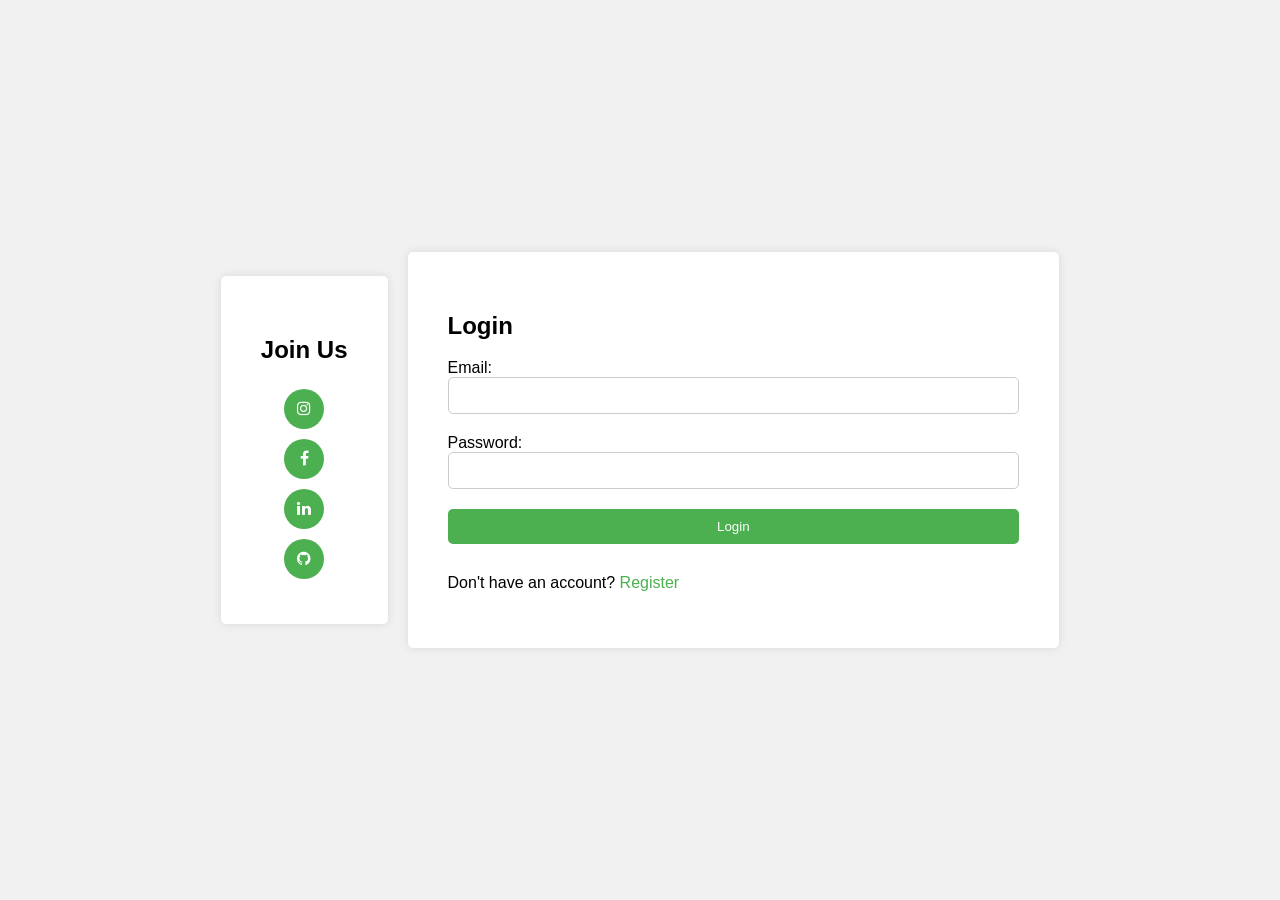
<file: index.html>
<!DOCTYPE html>
<html lang="en">
<head>
    <meta charset="UTF-8">
    <meta name="viewport" content="width=device-width, initial-scale=1.0">
    <title>Connected Users</title>
    <link rel="stylesheet" href="./css/styles.css">
    <link rel="stylesheet" href="./css/index.css">
    <link rel="stylesheet" href="https://cdnjs.cloudflare.com/ajax/libs/font-awesome/4.7.0/css/font-awesome.min.css">
</head>
<body>
<div class="container">
    <div class="image-container">
        <img src="https://images.idgesg.net/images/article/2020/04/zoom_video_conferencing_online_meeting_remote_workers_one_user_connected_via_laptop_with_a_grid_of_twelve_participants_on_screen_2400x1600-100837446-large.jpg?auto=webp&quality=85,70" alt="Image">
    </div>

    <div class="main">
        <div class="new-meeting">
            <button id="newMeetingBtn">Create a New Meeting</button>
            <div class="join-meeting">
                <input type="text" placeholder="Meeting ID" id="meetingName">
                <button id="joinMeetingBtn">Join</button>
            </div>
        </div>
        <div class="connected-users">
            <button id="logoutBtn">Logout</button>
            <h2>Connected Users</h2>
            <ul id="userList"></ul>
        </div>
    </div>
</div>
<script src="./js/index.js"></script>
</body>
</html>
</file>
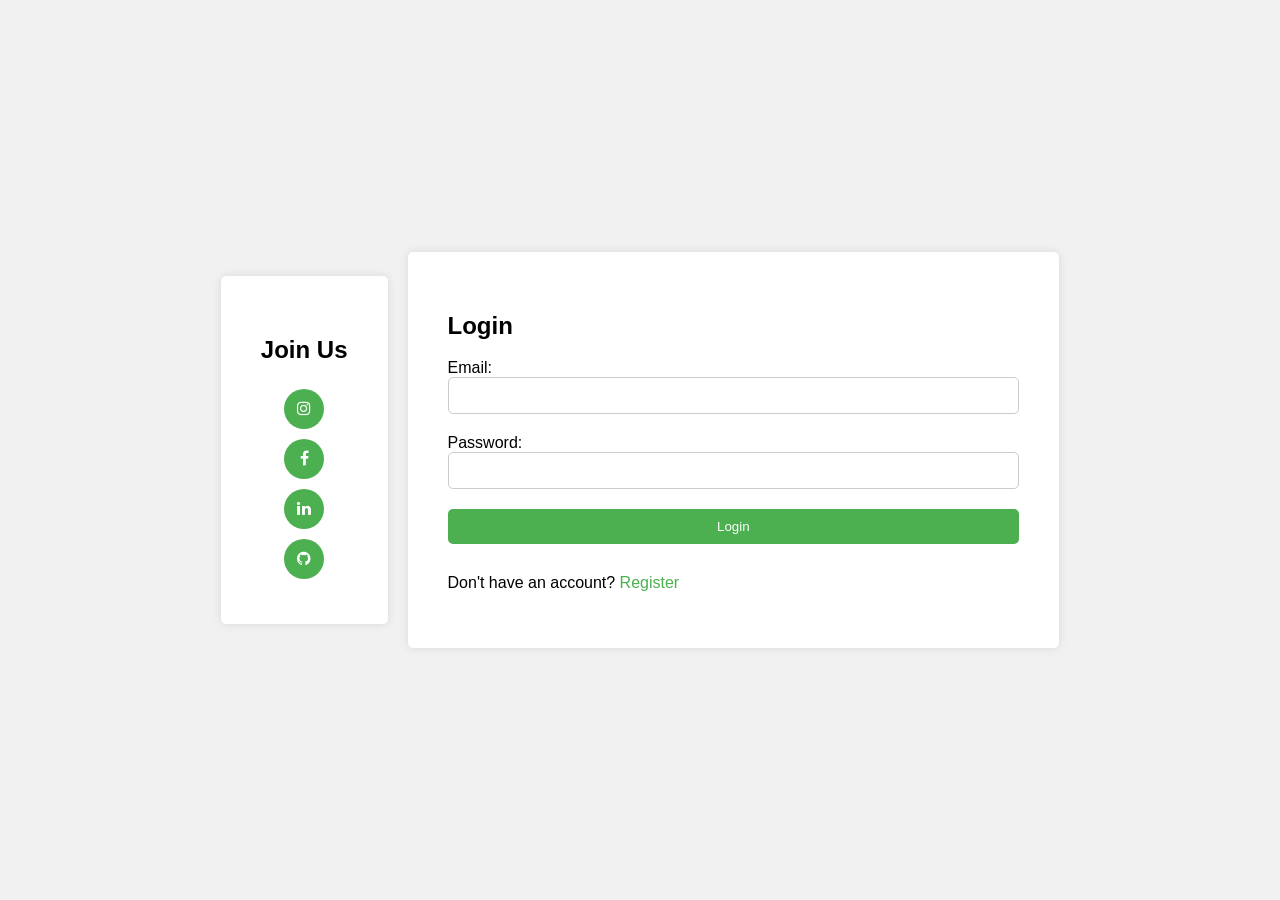
<file: login.html>
<!DOCTYPE html>
<html lang="en">
<head>
  <meta charset="UTF-8">
  <meta name="viewport" content="width=device-width, initial-scale=1.0">
  <title>Login Page</title>
  <link rel="stylesheet" href="./css/styles.css">
  <link rel="stylesheet" href="https://cdnjs.cloudflare.com/ajax/libs/font-awesome/4.7.0/css/font-awesome.min.css">
</head>
<body>
<div class="container">
  <div class="social-icons">
    <h2>Join Us</h2>
    <a href="#" target="_blank"><i class="fa fa-instagram"></i></a>
    <a href="#" target="_blank"><i class="fa fa-facebook"></i></a>
    <a href="#" target="_blank"><i class="fa fa-linkedin"></i></a>
    <a href="#" target="_blank"><i class="fa fa-github"></i></a>
  </div>
  <div class="login-form">
    <h2>Login</h2>
    <form id="loginForm">
      <label for="email">Email:</label>
      <input type="email" id="email" required>

      <label for="password">Password:</label>
      <input type="password" id="password" required>

      <button type="submit">Login</button>
    </form>
    <p>Don't have an account? <a href="register.html">Register</a></p>
  </div>
</div>
<script src="./js/login.js"></script>
</body>
</html>
</file>
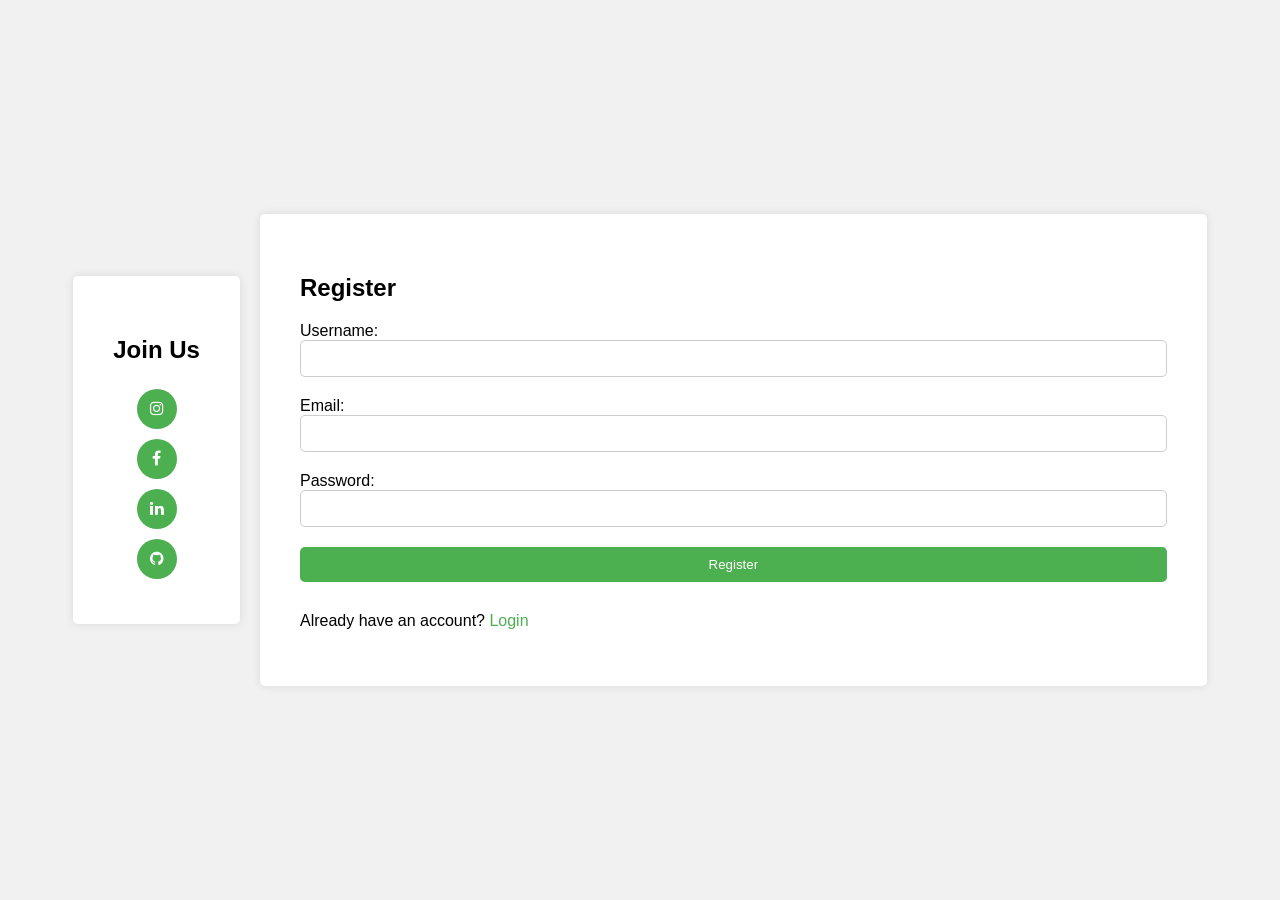
<file: register.html>
<!DOCTYPE html>
<html lang="en">
<head>
  <meta charset="UTF-8">
  <meta name="viewport" content="width=device-width, initial-scale=1.0">
  <title>Login Page</title>
  <link rel="stylesheet" href="./css/styles.css">
  <link rel="stylesheet" href="https://cdnjs.cloudflare.com/ajax/libs/font-awesome/4.7.0/css/font-awesome.min.css">
</head>
<body>
<div class="container">
  <div class="social-icons">
    <h2>Join Us</h2>
    <a href="#" target="_blank"><i class="fa fa-instagram"></i></a>
    <a href="#" target="_blank"><i class="fa fa-facebook"></i></a>
    <a href="#" target="_blank"><i class="fa fa-linkedin"></i></a>
    <a href="#" target="_blank"><i class="fa fa-github"></i></a>
  </div>
  <div class="login-form">
    <h2>Register</h2>
    <form id="registrationForm">
      <label for="username">Username:</label>
      <input type="text" id="username" required>

      <label for="email">Email:</label>
      <input type="email" id="email" required>

      <label for="password">Password:</label>
      <input type="password" id="password" required>

      <button type="submit">Register</button>
    </form>
    <p>Already have an account? <a href="login.html">Login</a></p>
  </div>
</div>

<script src="./js/register.js"></script>
</body>
</html>
</file>
<file: css/styles.css>
body {
    margin: 0;
    padding: 0;
    font-family: Arial, sans-serif;
    background-color: #f1f1f1; /* Change the background color of the page */
}

.container {
    display: flex;
    justify-content: center;
    align-items: center;
    height: 100vh;
}

.login-form,
.social-icons {
    background-color: #ffffff;
    padding: 40px;
    border-radius: 5px;
    box-shadow: 0 0 10px rgba(0, 0, 0, 0.1);
}

.social-icons {
    margin-right: 20px;
    height: fit-content;
}

.social-icons {
    display: flex;
    flex-direction: column;
    align-items: center;
}

.login-form input[type="text"],
.login-form input[type="password"],
.login-form input[type="email"],
.login-form button {
    width: 100%;
    padding: 10px;
    margin-bottom: 20px;
    border: 1px solid #ccc;
    border-radius: 5px;
    box-sizing: border-box; /* Include padding and border in the width */
}

.login-form button {
    background-color: #4CAF50;
    color: #fff;
    border: none;
    cursor: pointer;
}

.login-form p {
    margin-top: 10px;
}

.login-form a {
    color: #4CAF50;
    text-decoration: none;
}

.social-icons h2 {
    margin-bottom: 20px;
}

.social-icons a {
    display: inline-block;
    margin: 5px;
    width: 40px;
    height: 40px;
    border-radius: 50%;
    background-color: #4CAF50;
    color: #fff;
    text-align: center;
    line-height: 40px;
    text-decoration: none;
}

.user-email {
    font-size: 15px !important;
}
</file>
<file: css/index.css>
body {
    margin: 0;
    padding: 0;
    font-family: Arial, sans-serif;
    background-color: #f1f1f1; /* Change the background color of the page */
}

.container {
    display: flex;
    justify-content: center;
    align-items: center;
    height: 100vh;
}

.image-container,
.connected-users,
.new-meeting {
    background-color: #ffffff;
    padding: 20px;
    border-radius: 5px;
    box-shadow: 0 0 10px rgba(0, 0, 0, 0.1);
}

.image-container {
    flex: 1;
    max-width: 800px;
}

.connected-users {
    flex: 1;
    max-width: 350px;
}

.image-container img {
    max-width: 100%;
    height: auto;
}

.connected-users h2 {
    margin-bottom: 20px;
    font-size: 22px; /* Increase the font size for the title */
}

.connected-users ul {
    list-style: none;
    padding: 0;
}

.connected-users li {
    display: flex;
    flex-direction: row;
    justify-content: space-between;
    align-items: center;
    margin-bottom: 10px;
    font-size: 25px;
}

.connected-users li i {
    margin-right: 10px;
    font-size: 25px;
}

/* Add a bulb icon after each connected user */
.connected-users li i.fa-lightbulb-o {
    font-size: 25px;
}

/* Online status - green bulb */
.connected-users li i.online {
    color: #02fb10;
}

/* Offline status - red bulb */
.connected-users li i.offline {
    color: #e61876;
}

/* Add a separator after each connected user */
.connected-users li:not(:last-child) {
    border-bottom: 1px solid #ccc;
    padding-bottom: 5px;
}

/* Optional separation between blocks */
.container > div:not(:last-child) {
    margin-right: 20px;
}

div.main {
    display: flex;
    flex-direction: column;
}

.new-meeting {
    margin-bottom: 20px;
}

.new-meeting button {
    padding: 10px 20px;
    background-color: #007BFF; /* Blue background color */
    color: #fff; /* Text color */
    border: none;
    border-radius: 5px;
    cursor: pointer;
    font-size: 16px;
    transition: background-color 0.3s;
    width: 100%;
}

.new-meeting button:hover {
    background-color: #0056b3; /* Darker blue on hover */
}

.join-meeting {
    display: flex;
    align-items: center;
    margin-top: 10px;
}

.join-meeting input[type="text"] {
    flex: 1;
    padding: 8px;
    font-size: 16px;
    border: 1px solid #ccc;
    border-radius: 5px;
}

.join-meeting button {
    margin-left: 10px;
    padding: 8px 16px;
    background-color: #4CAF50; /* Green background color */
    color: #fff; /* Text color */
    border: none;
    border-radius: 5px;
    cursor: pointer;
    font-size: 16px;
    transition: background-color 0.3s;
}

.join-meeting button:hover {
    background-color: #45a049; /* Darker green on hover */
}

#logoutBtn {
    padding: 10px 20px;
    background-color: #f44336; /* Red background color */
    color: #fff; /* Text color */
    border: none;
    border-radius: 5px;
    cursor: pointer;
    font-size: 16px;
    transition: background-color 0.3s;
}

#logoutBtn:hover {
    background-color: #d32f2f; /* Darker red on hover */
}
</file>
